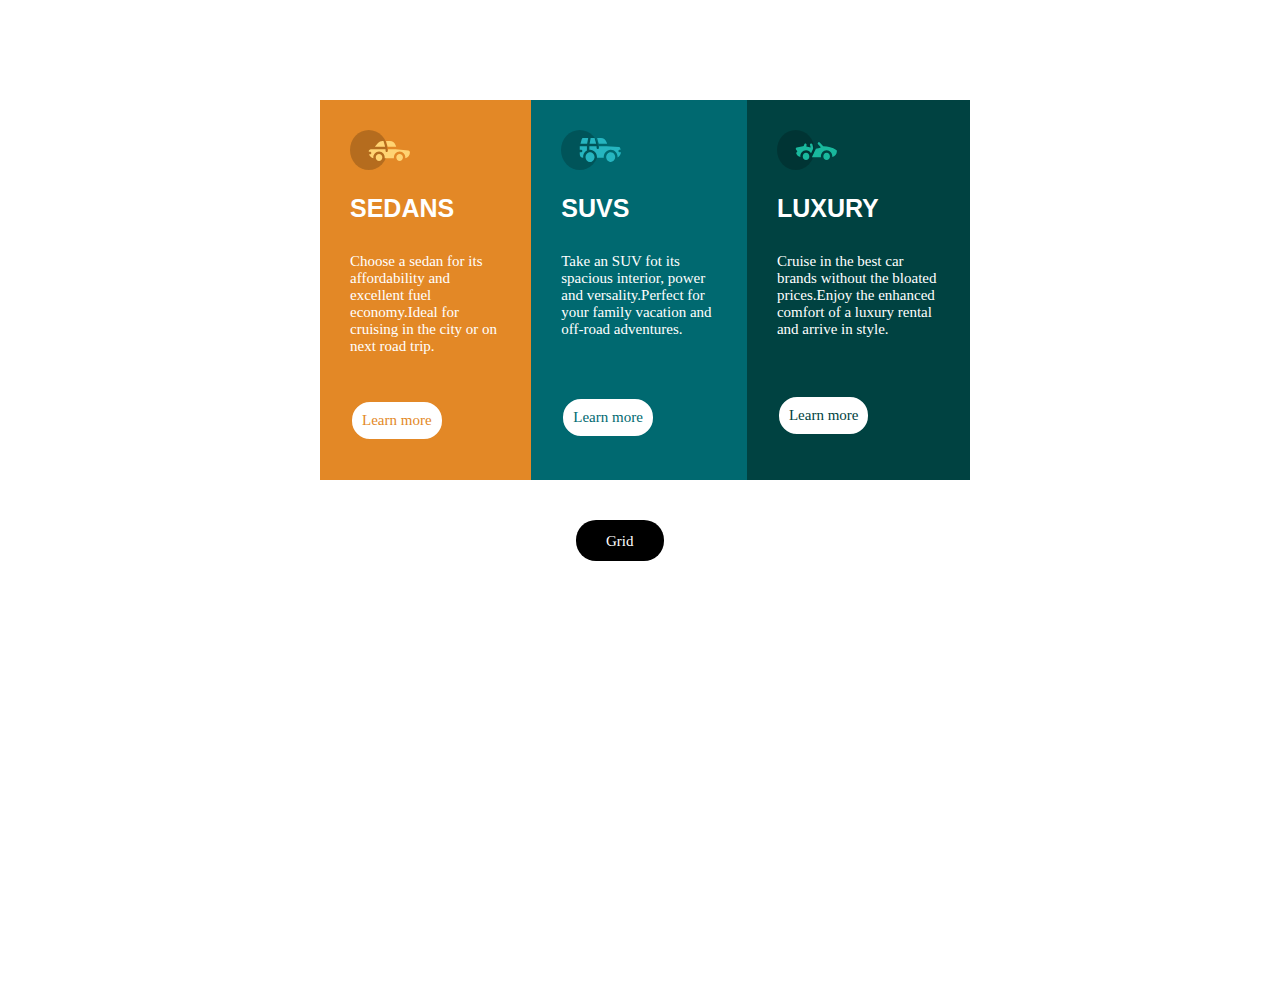
<file: index.html>
<!DOCTYPE html>
<html>

<head>
  <meta charset="utf-8">
  <meta name="viewport" content="width=device-width">
  <title>flexbox</title>
  <link href="style.css" rel="stylesheet" type="text/css" />
</head>

<body>
  <main>
    <div class = container>
  <div class = "first">
    <div class = "icon"><img src = "Copy of icon-sedans.svg"></div>
    <h2>SEDANS</h2>
    <p>Choose a sedan for its affordability and excellent fuel economy.Ideal for cruising in the city or on next road trip.</p>
    <input type= "button" class = "btn1" value = "Learn more">
  </div>
  <div class = "second">
    <div class = "icon"><img src = "Copy of icon-suvs.svg"></div>
    <h2>SUVS</h2>
    <p>Take an SUV fot its spacious interior, power and versality.Perfect for your family vacation and off-road adventures.</p>
    <input type = "button" class = "btn2" value = "Learn more">
  </div>
  <div class = "third">
    <div class = "icon"><img src = "icon-luxury.svg"></div>
    <h2>LUXURY</h2>
    <p>Cruise in the best car brands without the bloated prices.Enjoy the enhanced comfort of a luxury rental and arrive in style.</p>
    <input type = "button" class = "btn3" value = "Learn more">
  </div>
  </main>
  
   <button><a href = "grid.html">Grid</a></button>
</div>
</body>

</html>
</file>
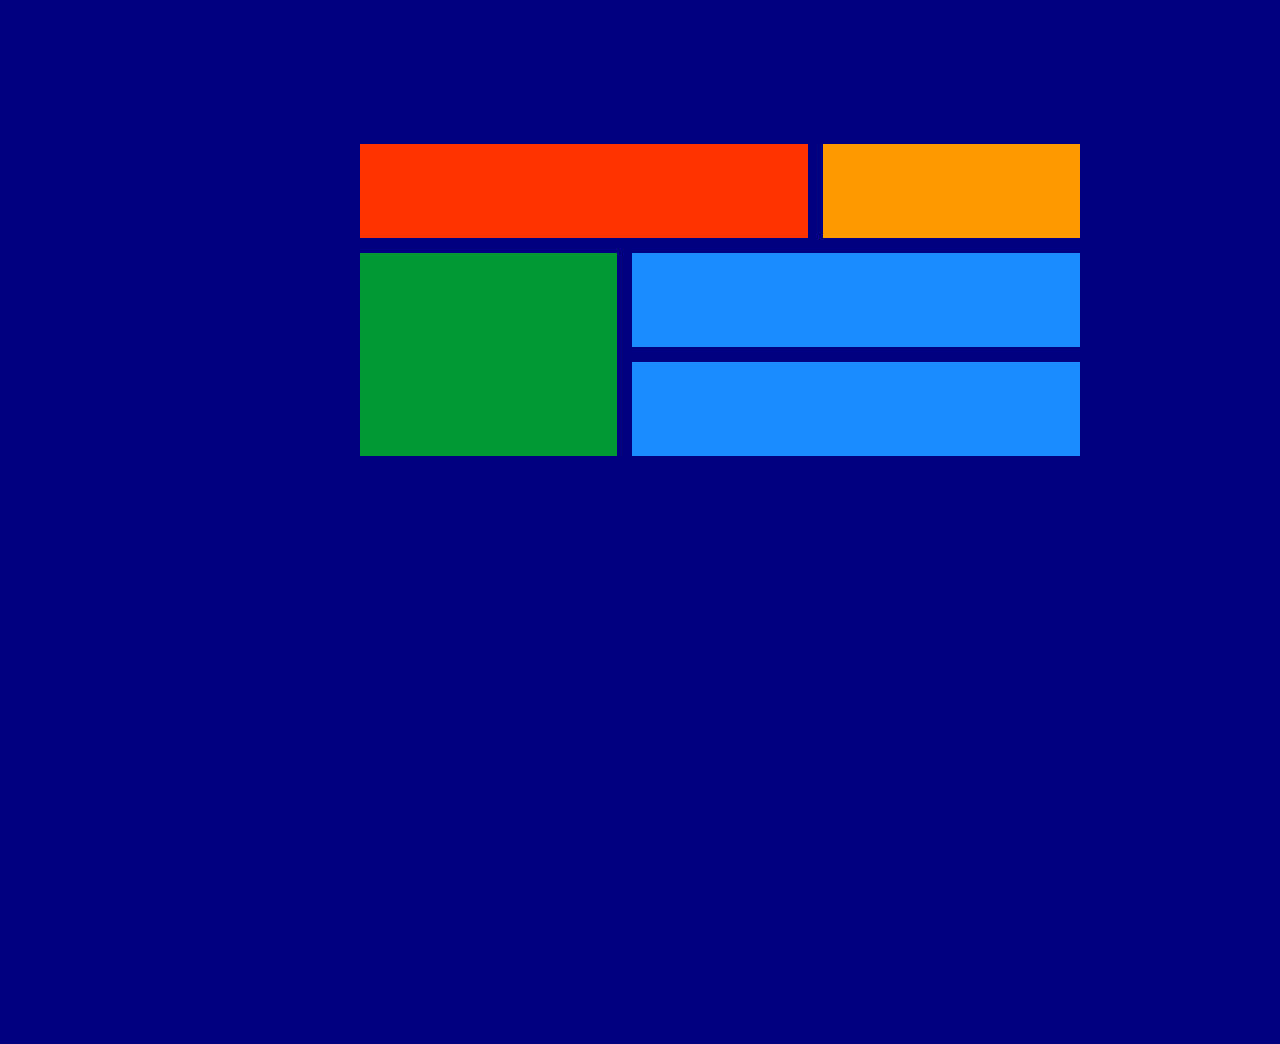
<file: Grid.html>
<DOCType>
    <html lang="en">
  
    <head>
      <title>CSS Template</title>
      <meta charset="utf-8">
      <meta name="viewport" content="width=device-width, initial-scale=1">
      <link rel="stylesheet" href="my.css" />
    </head>
  
    <body>
      <main>
        <div class="item-a">A</div>
        <div class="item-b">B</div>
        <div class="item-c">C</div>
        <div class="item-d">D</div>
        <div class="item-e">E</div>
      </main>
      </body>
    </html>
</file>
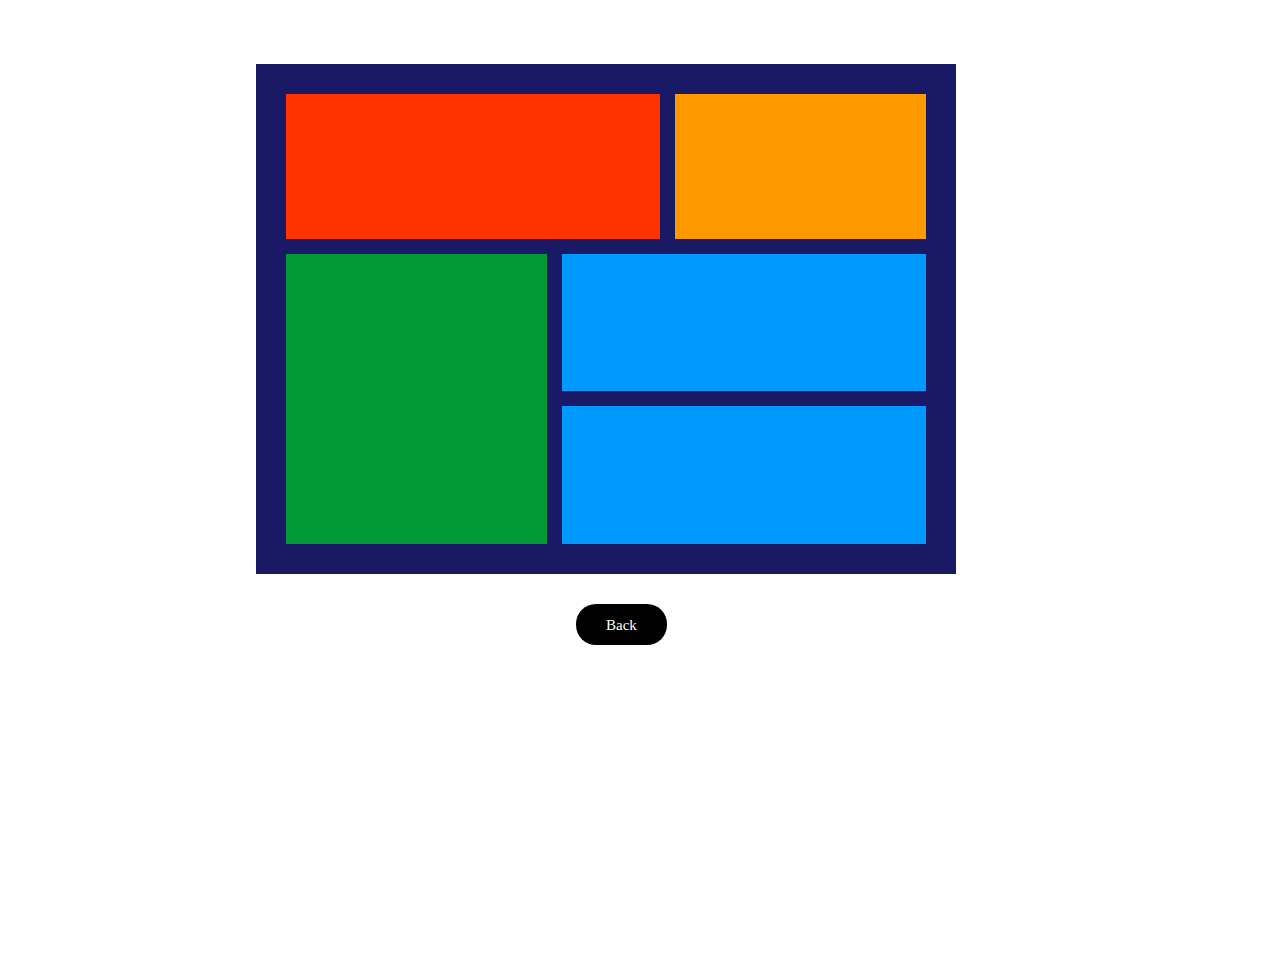
<file: grid.html>
<!DOCTYPE html>
<html>

<head>
  <meta charset="utf-8">
  <meta name="viewport" content="width=device-width">
  <title>flexbox</title>
  <link href="style.css" rel="stylesheet" type="text/css" />
</head>
<body>
  <div class = "body">
  <div class = "grid-container">
    <div class = "item1">header</div>
    <div class = "item2">right</div>
    <div class = "item3">menu</div>
    <div class = "item4">main</div>
    <div class = "item5">footer</div>
  </div>
  <button><a href = "index.html">Back</a></button>
  </div>
</body>
</html>
</file>
<file: style.css>
*{
  margin:0;
  padding:0;
  color:white;
  font-size:15px;
  font-family:lexend-deca;
}
body{
  width:100%;
  height:100vh;
  background-size:cover;
}
.container{
  align-items:center;
  margin-left:25%;
  margin-top:7%;
  display:flex;
  width:650px;
  height:400px;
}
h2{
  font-family:sans-serif;
  margin-bottom:30px;
  font-size:25px;
}
.icon img{
  width:60px;
  height:40px;
  margin-bottom:20px;
}
.first{
  background-color:  hsl(31, 77%, 52%);
  padding:30px;
  height:320px;  
}
 .first .btn1{
  margin-top:30%;
  background-color:white;
  color: hsl(31, 77%, 52%);
  border-radius:20px;
  padding:10px;
  border: 2px solid hsl(31, 77%, 52%);
  cursor:pointer;
}
.first .btn1:hover{
  color:white;
  background-color:hsl(31, 77%, 52%);
  border: 2px solid white;
}
.second{
  background-color: hsl(184, 100%, 22%);
  padding:30px;
  height:320px;
}
 .second .btn2{
  margin-top:38%;
  background-color:white;
  color: hsl(184, 100%, 22%);
  border-radius:20px;
  padding:10px;
  border: 2px solid hsl(184, 100%, 22%);
  cursor:pointer;
}
.second .btn2:hover{
  color:white;
  background-color:hsl(184, 100%, 22%);  
  border: 2px solid white;
}
.third{
  background-color: hsl(179, 100%, 13%);
  padding:30px;
  height:320px; 
}
 .third .btn3{
  margin-top:35%;
  background-color:white;
  color: hsl(179, 100%, 13%);
  border-radius:20px;
  padding:10px;
  border: 2px solid  hsl(179, 100%, 13%);
  cursor:pointer;
}
.third .btn3:hover{
  color:white;
  background-color:hsl(179, 100%, 13%); 
  border: 2px solid white;
}
button{
  background-color: black;
  color: white;
  border-radius:20px;
  border:none;
  padding:10px 30px;
  margin-left:45%;
  margin-top:30px;
  font-size:18px;
}
button a{
  text-decoration:none;
}
button a:hover{
  color:pink;
}
.item1 { grid-area: header; }
.item2 { grid-area: right; }
.item3 { grid-area: menu; }
.item4 { grid-area: main; }
.item5 { grid-area: footer; }

.grid-container{ 
  display:grid;
  grid-template-areas:
    'header header header right right'
    'header header header right right'
    'header header header right right'
    'menu menu main main main'
    'menu menu footer footer footer';
  background-color:rgb(25, 25, 102);
  gap:15px;
  padding:30px;
  width:50%;
  margin-left:20%;
  margin-top:5%;
  height:450px;
}
.grid-container > div {
  text-align: center;
  padding: 50px 0;
  font-size: 30px;
}
.item1{
  background-color:rgb(255, 51, 0);
  color:rgb(255, 51, 0);
}
.item2{
  background-color:rgb(255, 153, 0);
  color:rgb(255, 153, 0);
}
.item3{
  background-color:rgb(0, 153, 51);
  color:rgb(0, 153, 51)
}
.item4{
  background-color:rgb(0, 153, 255);
  color:rgb(0, 153, 255);
}
.item5{
  background-color:rgb(0, 153, 255);
  color:rgb(0, 153, 255);
}
</file>
<file: my.css>
* {
    margin: 0;
    padding: 0;
  }
  body {
    background-color: #000080;
    width: 1440px;
    min-height: 100vh;
  }
  main {
    display: grid;
    grid-template-areas:
      "a a b"
      "c d d"
      "c e e";
    gap: 15px;
    width: 50%;
    margin: auto;
    height:50px;
    margin-top: 10%;
    margin-bottom: 90%;
  }
  main div {
    padding: 30px;
    text-align: center;
    font-size: 30px;
  }
  
  .item-a {
    background-color: rgb(255, 51, 0);
    grid-area: a;
    color: rgb(255, 51, 0);
  }
  .item-b {
    background-color: #ff9900;
    grid-area: b;
    color: #ff9900;
  }
  .item-c {
    background-color: #009933;
    grid-area: c;
    color: #009933;
  }
  .item-d {
    background-color: #1a8cff;
    grid-area: d;
    color: #1a8cff;
  }
  .item-e {
    background-color: #1a8cff;
    grid-area: e;
    color: #1a8cff;
  }
</file>
